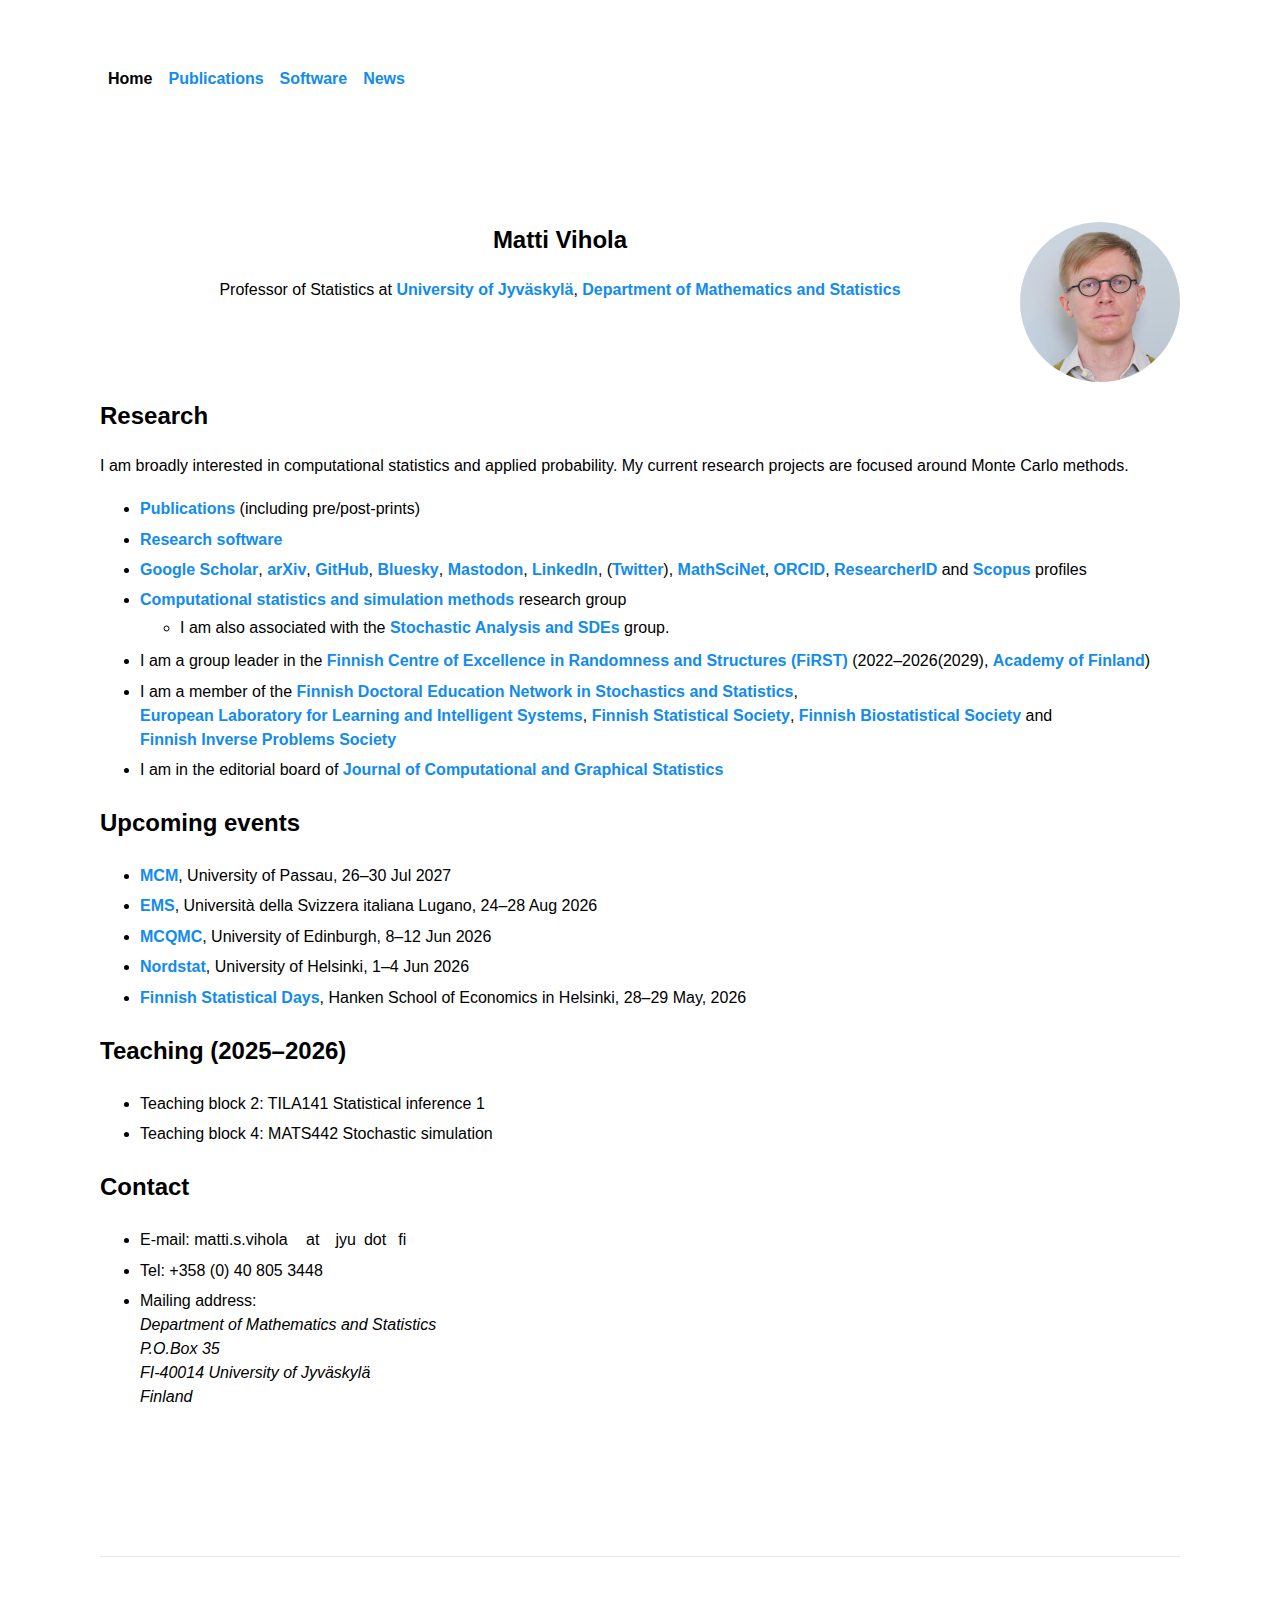
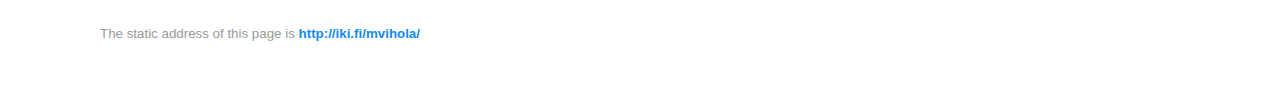
<file: index.html>
<!DOCTYPE html>
<html lang="en">

<head>
    <link rel="stylesheet" href="mvp.css">
    <link rel="stylesheet" href="my.css">

    <meta charset="utf-8">
	<meta name="viewport" content="width=device-width, initial-scale=1.0">

    <title>Matti Vihola - Home</title>
</head>


<body>
	<header>
           <nav>
               <ul>
				<li> Home</a>
				<li> <a href="publications.html">Publications</a>
				<li> <a href="software.html">Software</a>
				<li> <a href="news.html">News</a>
				</ul>
           </nav>

		   <div class="float">
			<img class="my-picture" src="mvihola.jpg" alt="Picture of me">
			</div>

			<h2>Matti Vihola</h2>
		   <p>Professor of Statistics at
		   		<a href="http://www.jyu.fi/en">University of Jyväskylä</a>,
		       <a href="https://www.jyu.fi/maths/en/">Department of Mathematics and
		   		Statistics</a>
		   </p>
	
       </header>

<main>



<article>
<h2>Research</h2>

<p>
I am broadly interested in computational statistics and applied probability.
My current research projects are focused around Monte Carlo methods.
<ul>
<li> <a href="publications.html">Publications</a> (including pre/post-prints)
<li> <a href="software.html">Research software</a>
	<li> <a href="http://scholar.google.fi/citations?user=nqLmOf4AAAAJ">Google
		Scholar</a>,
		<a href="http://arxiv.org/a/vihola_m_1">arXiv</a>,
		<a href="https://github.com/mvihola">GitHub</a>,
		<a href="https://bsky.app/profile/mattivihola.bsky.social">Bluesky</a>,
		<a rel="me" href="https://sigmoid.social/@MattiVihola">Mastodon</a>,
		<a href="https://www.linkedin.com/in/matti-vihola-5a072472">LinkedIn</a>,
		(<a href="https://twitter.com/MattiVihola">Twitter</a>),
		<a href="https://mathscinet.ams.org/mathscinet/search/author.html?mrauthid=914788">MathSciNet</a>,
		<a href="http://orcid.org/0000-0002-8041-7222">ORCID</a>,
		<a href="https://www.webofscience.com/wos/author/record/534979">ResearcherID</a> and
		<a href="https://www.scopus.com/authid/detail.uri?authorId=19934590600">Scopus</a>
		profiles
<li> <a	href="https://www.jyu.fi/en/research-groups/computational-statistics-and-simulation-methods">Computational statistics and simulation methods</a> research group
	<ul>
		<li> I am also associated with the <a href="https://www.jyu.fi/en/research-groups/stochastic-analysis-and-sdes">Stochastic Analysis and SDEs</a> group.
	</ul>
<li> I am a group leader in the <a href="https://www.helsinki.fi/en/projects/first">Finnish Centre of Excellence in Randomness and Structures (FiRST)</a> (2022&ndash;2026(2029), <a href="https://www.aka.fi/en/about-us/what-we-do/what-we-are/">Academy	of Finland</a>) 
<!--
<ul>
<li> Scalable methods for reliable Bayesian inference (2018&ndash;2022, Academy of Finland)
<li> Academy of Finland, Academy Research Fellow &ldquo;Exact approximate Monte Carlo methods for complex Bayesian inference&rdquo;, 2014&ndash;2019.
<li>Academy of Finland, Postdoctoral Researcher &ldquo;Advances in adaptive Monte Carlo methods&rdquo;, 2011&ndash;2014.
</ul>
-->
<li> I am a member of the 
	<a href="http://www.fdnss.fi/">Finnish Doctoral Education Network in Stochastics and Statistics</a>, 
	<a href="https://ellis.eu/">European Laboratory for Learning and Intelligent Systems</a>, 
	<a href="https://tilastoseura.fi/">Finnish Statistical Society</a>, 
	<a href="https://biostatistiikanseura.org/">Finnish Biostatistical Society</a> and 
	<a href="https://fips.fi/">Finnish Inverse Problems Society</a>
<li> I am in the editorial board of   
	<a href="https://www.tandfonline.com/toc/ucgs20/current">Journal of Computational and Graphical Statistics</a>
</ul>
</p>
</article>

<article>
	<h2>Upcoming events</h2>
	<ul>
		<li><a href="https://tmgron.github.io/MCM2027/">MCM</a>, University of Passau, 26&ndash;30 Jul 2027</li>
		<li><a href="https://www.ems26.org/">EMS</a>, Università della Svizzera italiana
Lugano, 24&ndash;28 Aug 2026</li>
		<li><a href="https://maths.ed.ac.uk/events/mcqmc-2026">MCQMC</a>, University of Edinburgh, 8&ndash;12 Jun 2026</li>
		<li><a href="https://www.helsinki.fi/en/conferences/nordstat-2026">Nordstat</a>, University of Helsinki, 1&ndash;4 Jun 2026</li>
		<li><a href="https://tilastoseura.fi/tilastopaivat2026">Finnish Statistical Days</a>, Hanken School of Economics in Helsinki, 28&ndash;29 May, 2026</li>
	<!--
		<li><a href="https://www.jyu.fi/fi/tapahtumat/matematiikan-paivat-2026">Finnish Mathematical Days</a>, University of Jyväskylä, 8&ndash;9 Jan 2026</li>
		<li><a href="https://sites.google.com/view/stochasticsauna2025/">Stochastic Sauna</a>, Åbo Akademi, Turku, 18&ndash;19 Dec 2025</li>
		<li><a href="https://www.eurandom.tue.nl/event/methodology-and-theory-mcmc/">Theory and Methodology | MCMC</a>, Eurandom, Eindhoven, 10&ndash;12 Dec 2025</li>
		<li><a href="https://bayescomp2025.sg/">BayesComp 2025</a>, 16&ndash;20 Jun 2025, National University of Singapore</li>
		<li><a href="https://www.matrix-inst.org.au/events/bayesian-learning-of-very-high-dimensional-physical-process-models/">Bayesian Learning of Very High-Dimensional Physical Process Models</a>, 25 Jun&ndash;4 Jul, MATRIX institute, Creswick</li>
		<li><a href="https://ccbatiit.github.io/mcm2025/">MCM 2025</a>, 28 Jul -1 Aug 2025, Chicago</li>
		<li><a href="https://ww2.amstat.org/meetings/jsm/2025/">JSM 2025</a>, 2-7 Aug 2025, Nashville</li>
		<li><a href="https://uwaterloo.ca/monte-carlo-methods-scientific-computing-conference/">MCQMC 2024</a>, 18-23 Aug 2024, University of Waterloo</li>
		<li><a href="https://www.icms.org.uk/SMC2024">SMC Workshop 2024</a>, 13-17 May 2024, Edinburgh</li>
		<li><a href="https://www.unive.it/web/en/2208/home">2024 ISBA World Meeting</a>, 1-7 Jul 2024, Venice</li>
		<li><a href="https://www.bernoulli-ims-worldcongress2024.org/">11th Bernoulli-IMS World Congress</a>, 12-16 Aug 2024, Bochum</li>
		<li><a href="https://sites.google.com/view/ellis-robust-ml-workshop">Ellis RobustML</a> workshop, 23-24 Sep 2023, Espoo</li>
    	<li><a href="https://bayescomp2023.com/">BayesComp 2023</a>, Levi &#9975;</li> 
		<li><a href="https://tilastoseura.fi/pages/tilastopaivat.html">Meeting of the Statistical Society of Finland</a>, Helsinki</li>
		<li><a href="https://t.co/iS1qUCvowY">Nordstat 2023</a>, Gothenburg</li>
		<li><a href="https://mcm2023.sciencesconf.org/">Monte Carlo Methods and Applications MCM2023</a>, Paris</li>
		<li><a href="https://ems2023.org/ems">European Meeting of Statisticians</a>, Warsaw</li> 
    -->
	</ul>
</article>

<article>
	<h2>Teaching (2025&ndash;2026)</h2>
<ul>
<li> Teaching block 2: TILA141 Statistical inference 1
<li> Teaching block 4: MATS442 Stochastic simulation
</ul>
</article>

<article>
<h2>Contact</h2>
<ul>
	<li>E-mail: matti.s.vihola &thinsp;&nbsp;&thinsp;&thinsp;at&emsp;jyu&ensp;dot &nbsp;&thinsp;fi
	<li>Tel: +358 (0) 40 805 3448
	  <li>Mailing address:
  <address>Department of Mathematics and Statistics<br>
           P.O.Box 35<br>
           FI-40014 University of Jyväskylä<br>
           Finland</address>
</ul>
</article>

</main>

<footer>
	<hr>
<p><small>
The static address of this page is
<a href="http://iki.fi/mvihola/">http://iki.fi/mvihola/</a>
</small>
</p>
</footer>

</body>
</html>
</file>
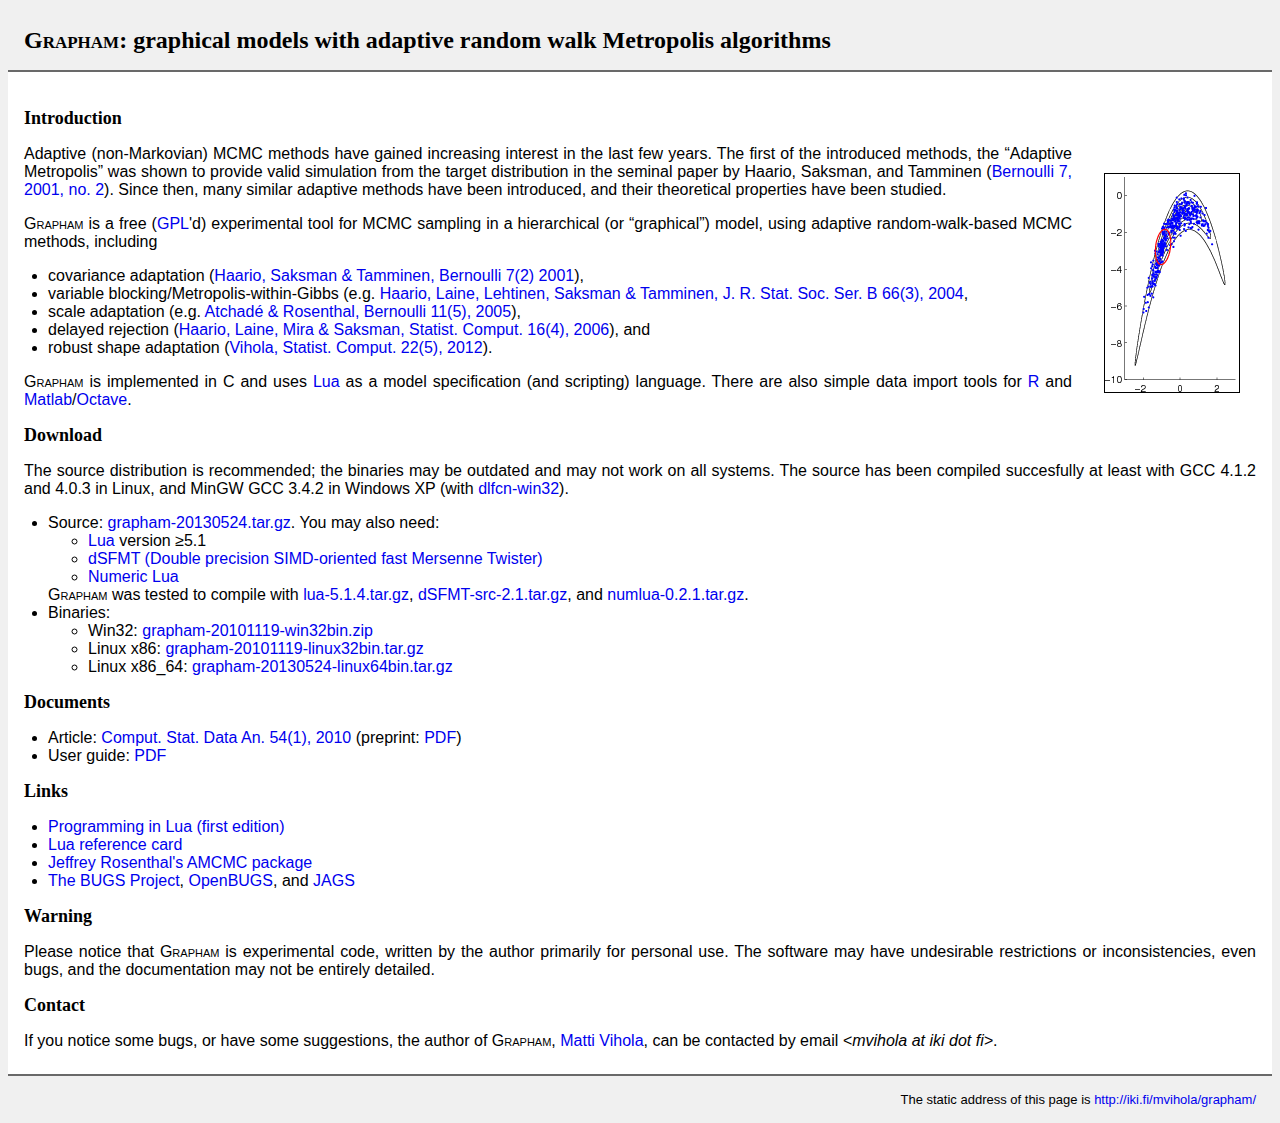
<file: grapham/index.html>
<!DOCTYPE HTML PUBLIC "-//W3C//DTD HTML 4.0//EN">
<html>
<head>
   <meta http-equiv="Content-Type" content="text/html; charset=iso-8859-1">
   <link href="grapham.css" title="Default" rel="stylesheet" type="text/css">
   <title>Grapham</title>
</head>

<body>

<div class="content">

<div class="head">
<h1><span class="name">Grapham:</span> graphical models with adaptive random walk 
Metropolis algorithms
</div>

<div class="main">

<h1>Introduction</h1>

<img class="float" src="samples.png" alt="Example">

<p>
Adaptive (non-Markovian) MCMC methods have gained increasing interest in the
last few years. The first of the introduced methods, the &ldquo;Adaptive
Metropolis&rdquo; was shown to provide valid simulation from the target
distribution in the seminal paper by Haario, Saksman, and Tamminen 
(<a href="http://projecteuclid.org/euclid.bj/1080222083">Bernoulli 7, 
2001, no. 2</a>). Since then, many similar adaptive methods have
been introduced, and their theoretical properties have been studied.
</p>

<p>
<span class="name">Grapham</span> is a free
(<a href="http://www.gnu.org/licenses/gpl-3.0-standalone.html">GPL</a>'d) 
experimental tool for MCMC sampling in a
hierarchical (or &ldquo;graphical&rdquo;) model, using adaptive
random-walk-based MCMC methods, including</p>
<ul>
<li> covariance adaptation (<a
href="http://dx.doi.org/10.2307/3318737">Haario, Saksman &amp; Tamminen,
Bernoulli 7(2) 2001</a>),
<li> variable blocking/Metropolis-within-Gibbs
(e.g. <a href="http://dx.doi.org/10.1111/j.1467-9868.2004.02053.x">
Haario, Laine, Lehtinen, Saksman &amp; Tamminen, J. R. Stat. Soc. Ser. B
66(3), 2004</a>,
<li> scale adaptation (e.g. <a href="http://dx.doi.org/10.3150/bj/1130077595">Atchad� &amp; Rosenthal, Bernoulli
11(5), 2005</a>),
<li> delayed rejection 
(<a href="http://dx.doi.org/10.1007/s11222-006-9438-0">Haario, Laine, Mira
&amp; Saksman, Statist. Comput. 16(4), 2006</a>), and
<li> robust shape adaptation 
(<a href="http://dx.doi.org/10.1007/s11222-011-9269-5">Vihola, Statist.
Comput. 22(5), 2012</a>).
</ul>
<p>
<span class="name">Grapham</span> is implemented in C
and uses <a href="http://www.lua.org/">Lua</a> as a model specification
(and scripting) language. There are also simple data import tools for <a
href="http://www.r-project.org">R</a>
and <a href="http://www.mathworks.com/products/matlab/">Matlab</a>/<a
href="http://www.gnu.org/software/octave/">Octave</a>.
</p>


<h1>Download</h1>

<p>
The source distribution is recommended; the binaries may be outdated and
may not work on all systems.
The source has been compiled
succesfully at least with GCC 4.1.2 and 4.0.3 in Linux, and 
MinGW GCC 3.4.2 in Windows XP (with 
<a href="http://code.google.com/p/dlfcn-win32/">dlfcn-win32</a>).
<ul>
<li>Source: <a href="grapham-20130524.tar.gz">grapham-20130524.tar.gz</a>. 
You may also need:
<ul>
<li> <a href="http://www.lua.org/download.html">Lua</a> version &ge;5.1
<li> <a
href="http://www.math.sci.hiroshima-u.ac.jp/~m-mat/MT/SFMT/index.html">
  dSFMT (Double precision SIMD-oriented fast Mersenne Twister)</a> 
<li> <a href="http://numlua.luaforge.net/">Numeric Lua</a> 
</ul>
<span class="name">Grapham</span> was tested to compile with
<a href="lua-5.1.4.tar.gz">lua-5.1.4.tar.gz</a>,
<a href="dSFMT-src-2.1.tar.gz">dSFMT-src-2.1.tar.gz</a>, and
<a href="numlua-0.2.1.tar.gz">numlua-0.2.1.tar.gz</a>.
<li> Binaries:
<ul>
<li> Win32: 
<a href="grapham-20101119-win32bin.zip">grapham-20101119-win32bin.zip</a>
<li> Linux x86:
<a
href="grapham-20101119-linux32bin.tar.gz">grapham-20101119-linux32bin.tar.gz</a>
<li> Linux x86_64: 
<a
href="grapham-20130524-linux64bin.tar.gz">grapham-20130524-linux64bin.tar.gz</a>
</ul>
</ul>
</p>

<h1>Documents</h1>

<p>
<ul>
<li>Article: <a href="http://dx.doi.org/10.1016/j.csda.2009.09.001">Comput.
Stat. Data An. 54(1), 2010</a> (preprint: <a
href="../vihola_-_grapham.pdf">PDF</a>)
<li>User guide: <a href="grapham-doc.pdf">PDF</a>
</ul>
</p>


<h1>Links</h1>
<ul>
<li> <a href="http://www.lua.org/pil/">Programming in Lua (first edition)</a>
<li> <a href="http://lua-users.org/wiki/LuaShortReference">Lua reference
card</a>
<li> <a href="http://www.probability.ca/amcmc/">Jeffrey Rosenthal's AMCMC
package</a>
<li> <a href="http://www.mrc-bsu.cam.ac.uk/bugs/">The BUGS Project</a>,
<a href="http://www.mathstat.helsinki.fi/openbugs/">OpenBUGS</a>, and
<a href="http://calvin.iarc.fr/~martyn/software/jags/">JAGS</a>
</ul>

<h1>Warning</h1>

<p>
Please notice that <span class="name">Grapham</span> is experimental code,
written by the author primarily for personal use. The software
may have undesirable restrictions or inconsistencies, even bugs, and the
documentation may not be entirely detailed.
</p>

<h1>Contact</h1>

<p>
If you notice some bugs, or have some suggestions, 
the author of <span class="name">Grapham</span>, <a
href="http://iki.fi/mvihola/">Matti Vihola</a>, can be contacted by email
<i>&lt;mvihola at iki dot fi&gt;</i>.
</p>

</div>

<div class="bottom">
<p class="linkas">
The static address of this page is 
<a href="http://iki.fi/mvihola/grapham/">http://iki.fi/mvihola/grapham/</a>
</p>
</div>

</div>

</body>
</html>
</file>
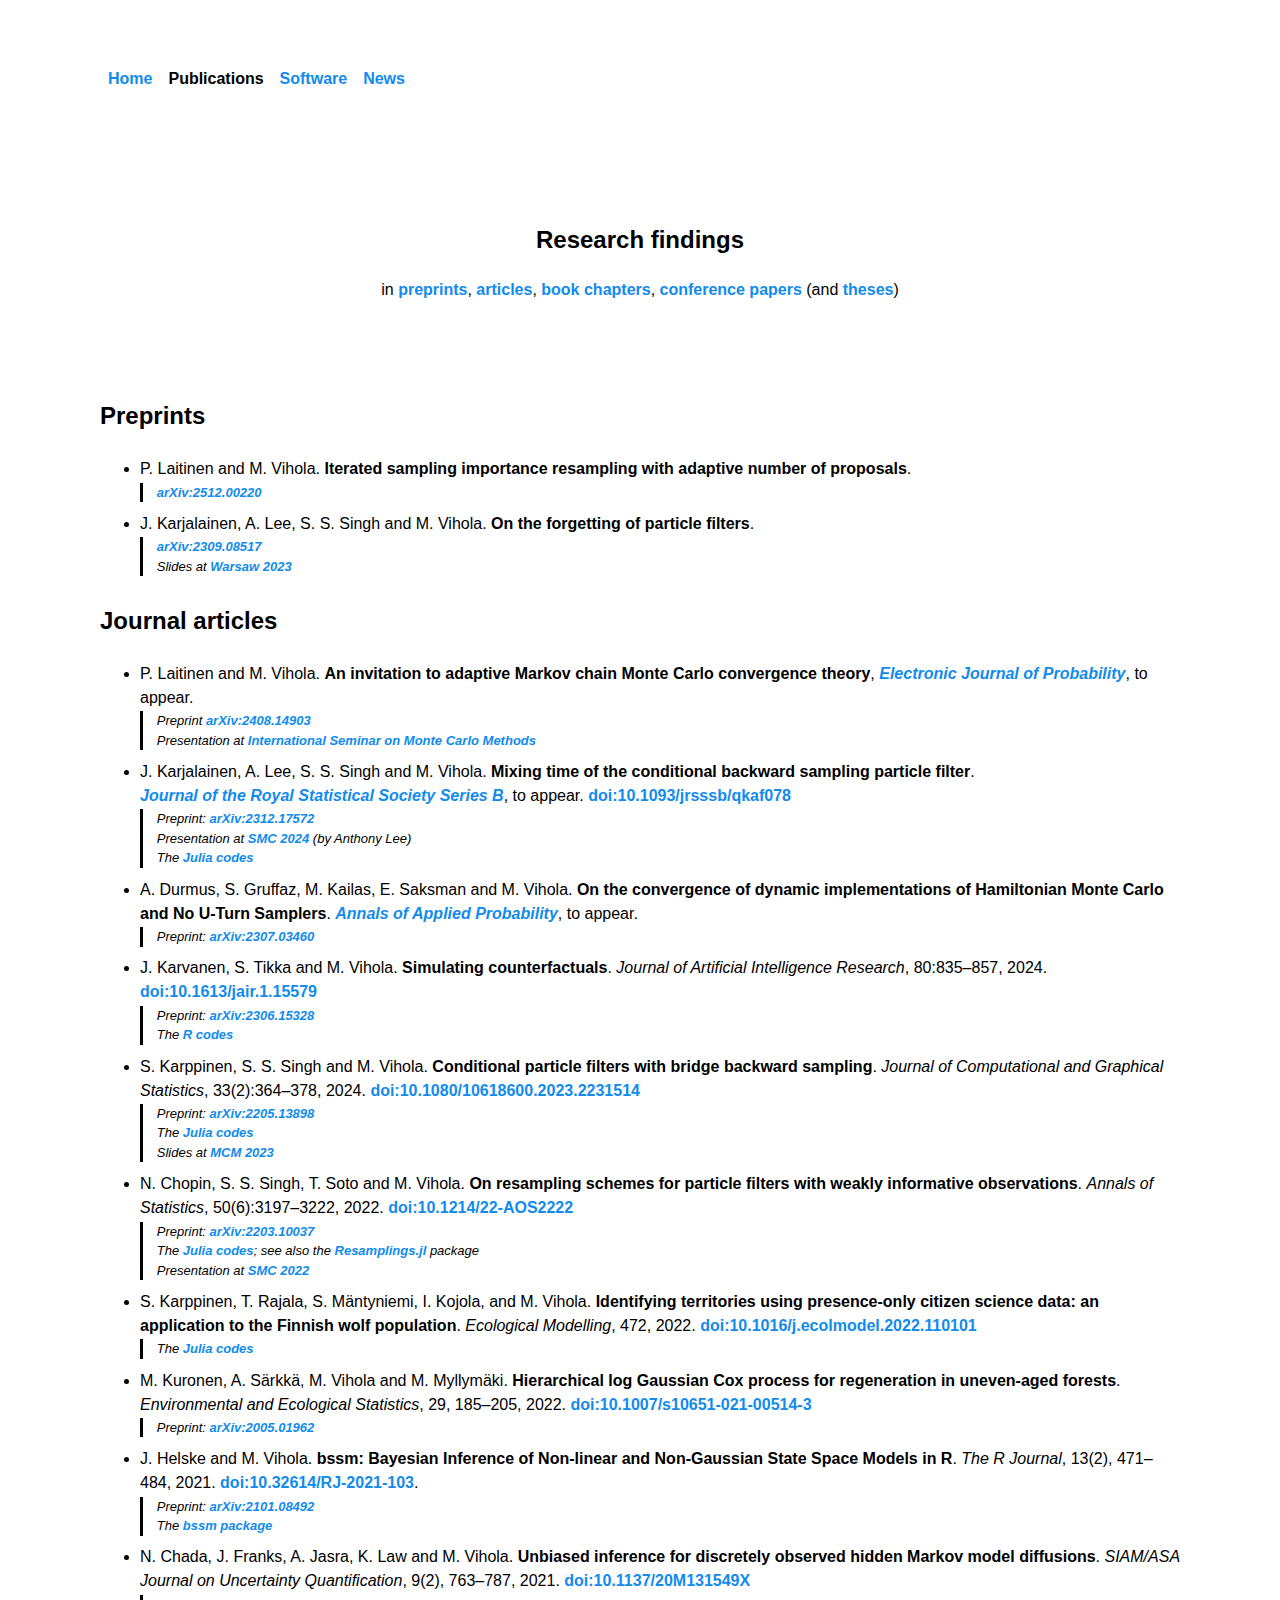
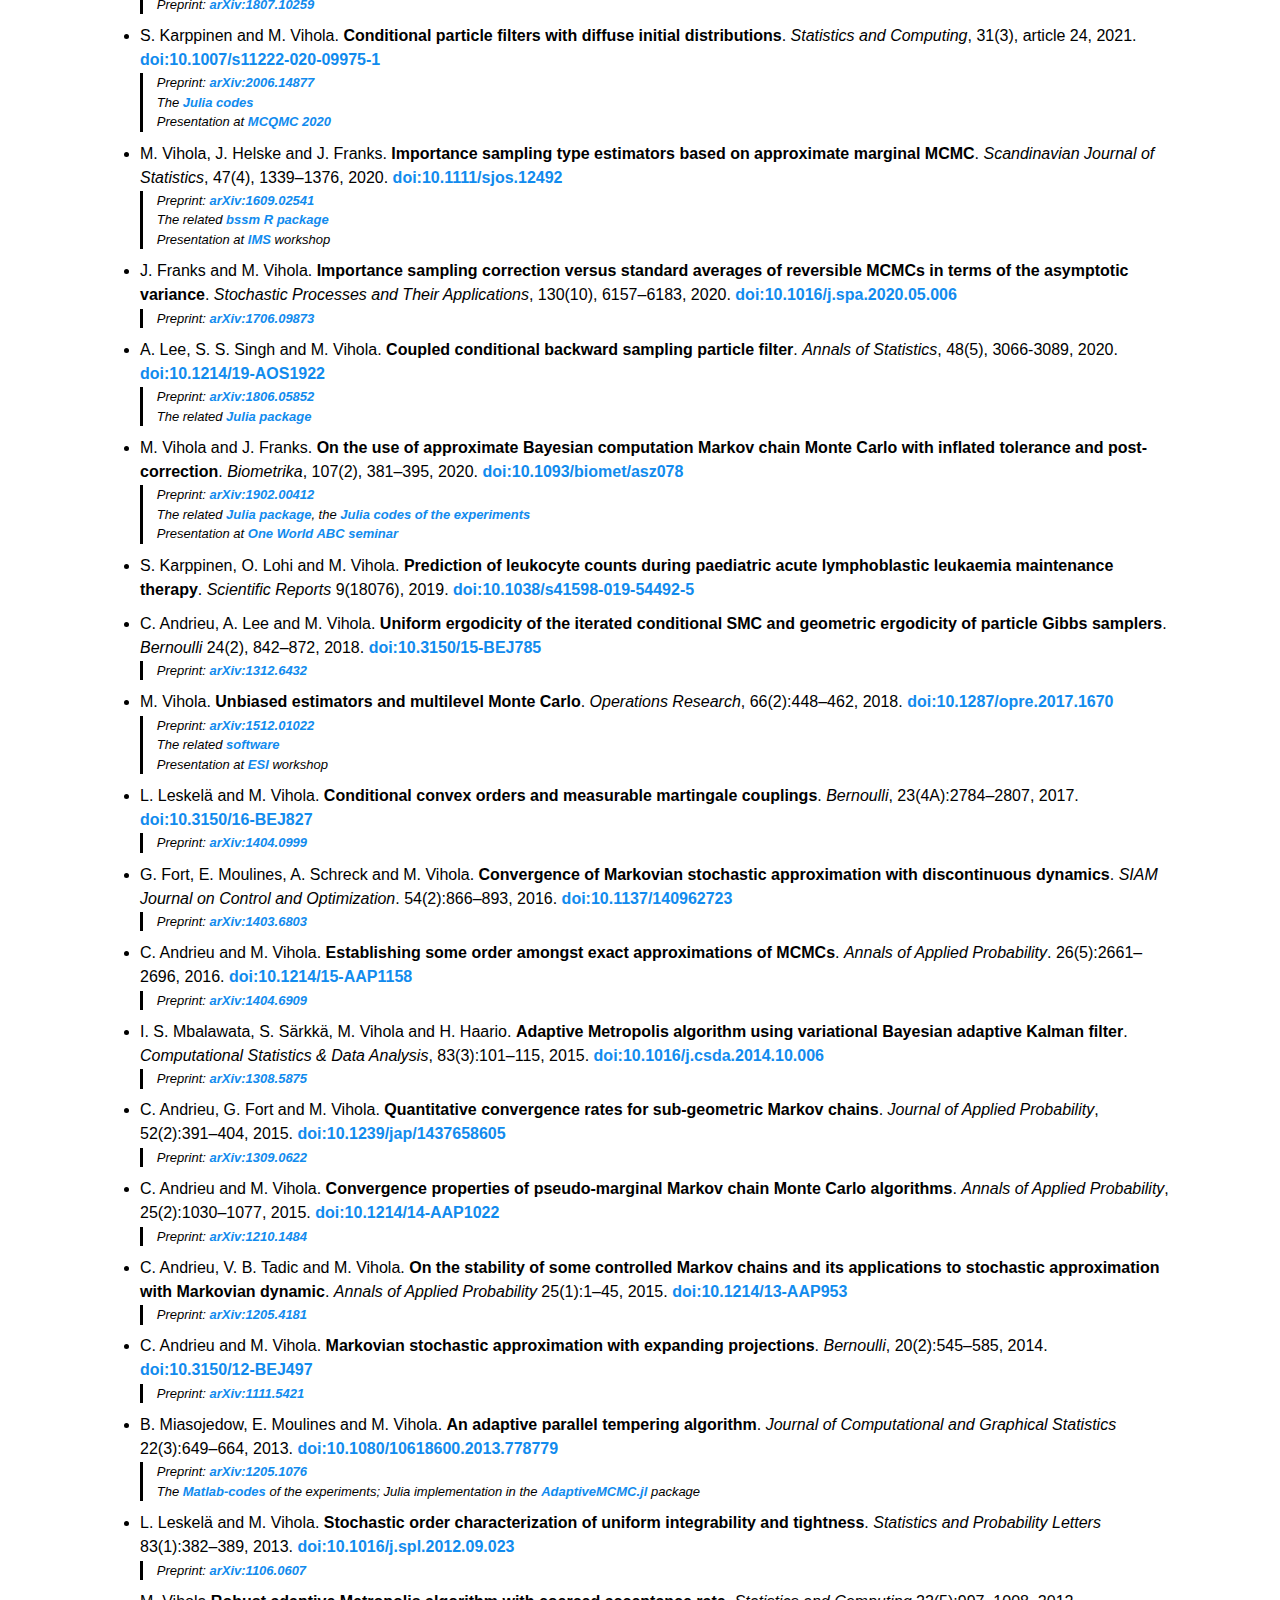
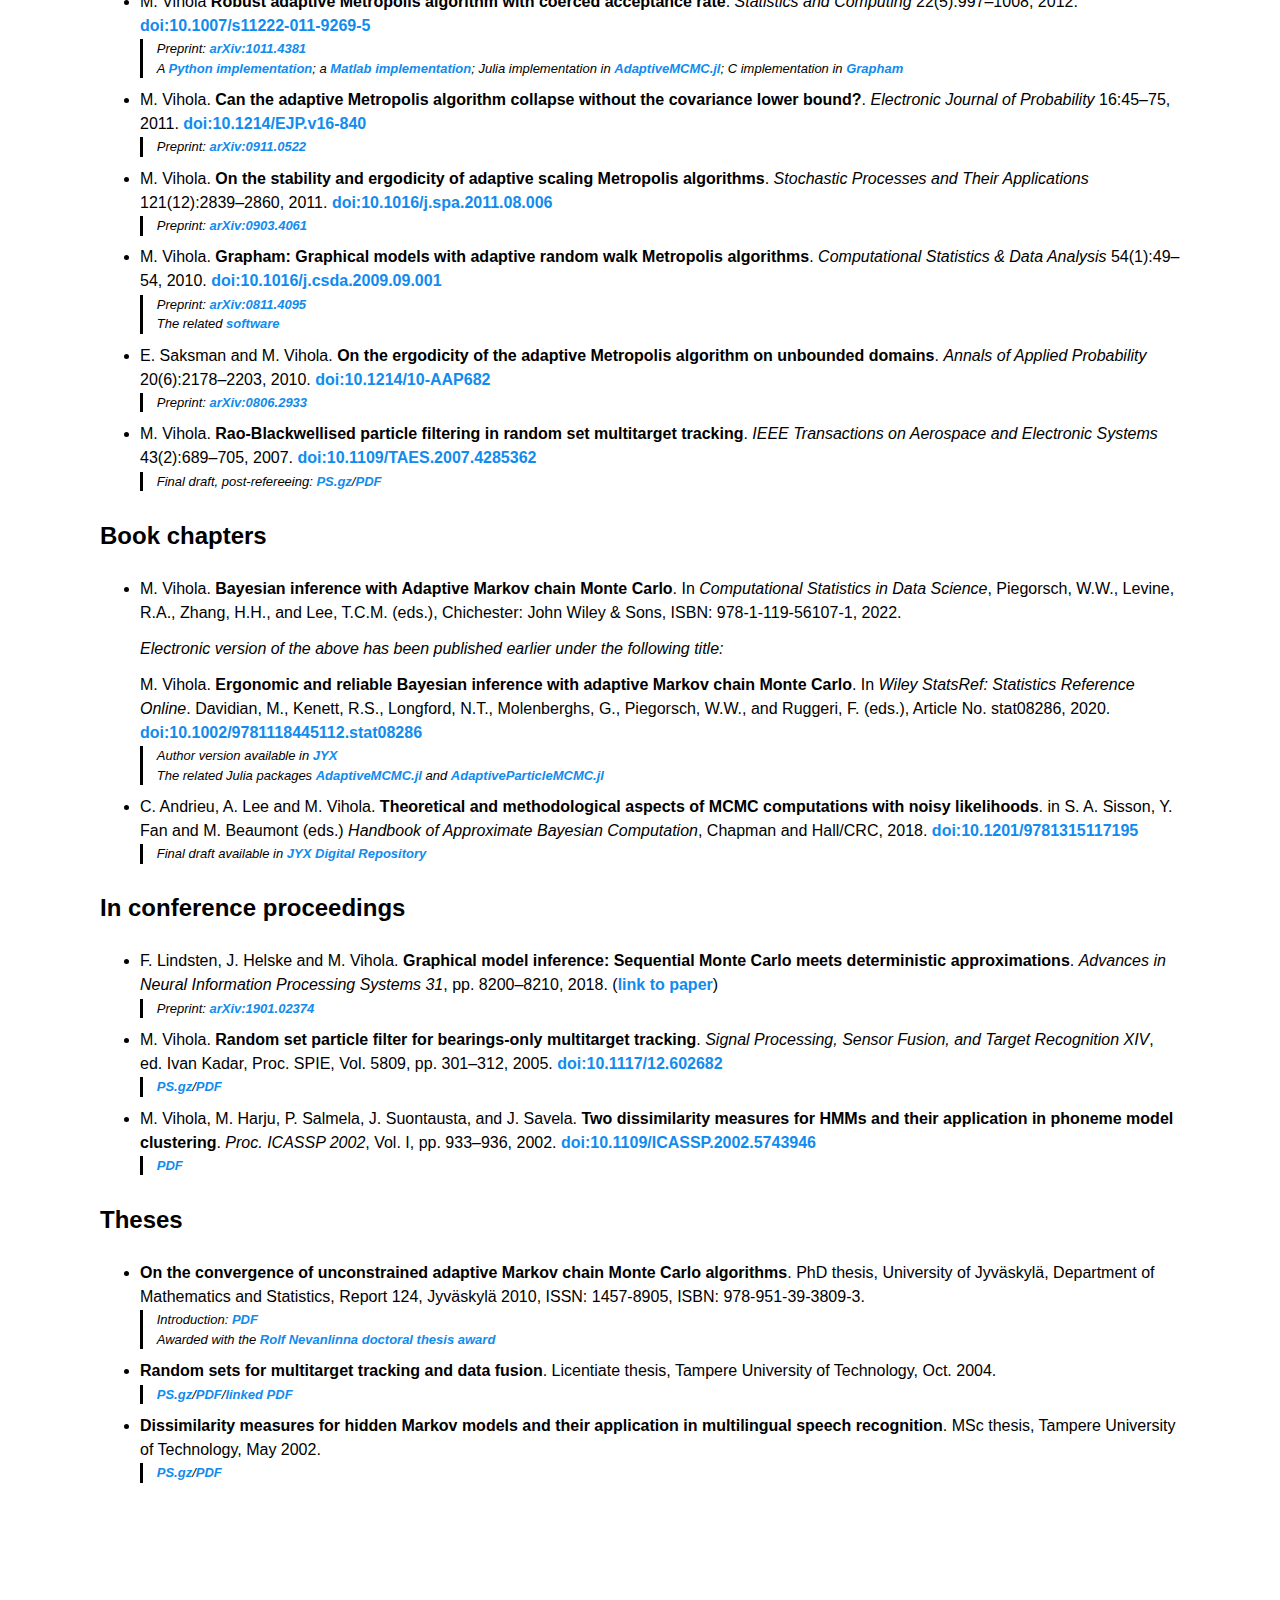
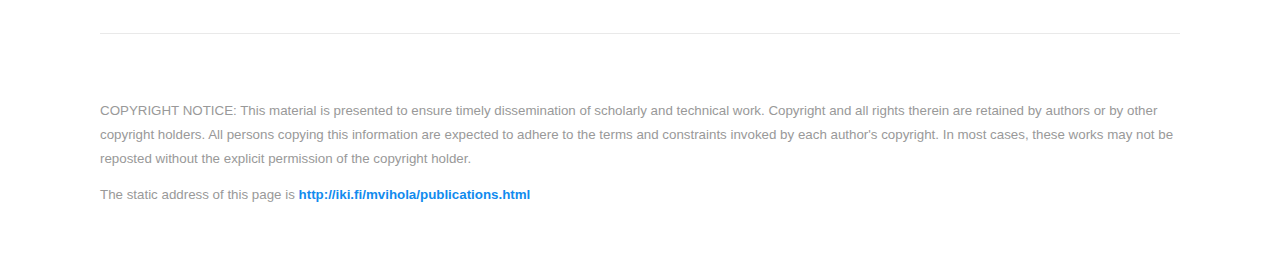
<file: publications.html>
<!DOCTYPE html>
<html lang="en">

<head>
    <link rel="stylesheet" href="mvp.css">
    <link rel="stylesheet" href="my.css">

    <meta charset="utf-8">
    <meta name="viewport" content="width=device-width, initial-scale=1.0">

    <title>Matti Vihola - Publications</title>
</head>


<body>

<header>
        <nav>
            <ul>
            <li> <a href="index.html">Home</a>
         <li> Publications
         <li> <a href="software.html">Software</a>
         <li> <a href="news.html">News</a>
         </ul>
        </nav>
        <h2>Research findings</h2>
        <p>in <a href="#preprint">preprints</a>,
            <a href="#journal">articles</a>,
            <a href="#chapter">book chapters</a>,
            <a href="#conference">conference papers</a>
        (and <a href="#diss">theses</a>) </p>
    </header>

<main>

<article id="preprint">
<h2>Preprints</h2>
<ul class="publications start">
    <li>P. Laitinen and M. Vihola.
        <strong>Iterated sampling importance resampling with adaptive number of proposals</strong>.
        <div class="preprint">
            <a href="https://arxiv.org/abs/2512.00220">arXiv:2512.00220</a>
        </div>
    </li>
    <li>J. Karjalainen, A. Lee, S. S. Singh and M. Vihola.
        <strong>On the forgetting of particle filters</strong>.
        <div class="preprint">
            <a href="https://arxiv.org/abs/2309.08517">arXiv:2309.08517</a><br>
            Slides at <a href="slides/warsaw-2023-forgetting.pdf">Warsaw 2023</a>
        </div>
    </li>
</ul> 
</article>

<article id="journal">
<h2>Journal articles</h2>

<ul class="publications">

    <li>P. Laitinen and M. Vihola.
        <strong>An invitation to adaptive Markov chain Monte Carlo convergence theory</strong>, 
        <i><a href="https://projecteuclid.org/journals/electronic-journal-of-probability">Electronic Journal of Probability</a></i>, to appear.
        <div class="preprint">
            Preprint <a href="https://arxiv.org/abs/2408.14903">arXiv:2408.14903</a><br>
            Presentation at <a href="https://www.youtube.com/watch?v=FRoia-lszVM">International Seminar on Monte Carlo Methods</a>
        </div>
    </li>
    <li>J. Karjalainen, A. Lee, S. S. Singh and M. Vihola.
        <strong>Mixing time of the conditional backward sampling particle filter</strong>.
        <i><a href="https://academic.oup.com/jrsssb">Journal of the Royal Statistical Society Series B</a></i>, to appear.
        <a href="https://doi.org/10.1093/jrsssb/qkaf078">doi:10.1093/jrsssb/qkaf078</a>
        <div class="preprint">
            Preprint: <a href="https://arxiv.org/abs/2312.17572">arXiv:2312.17572</a><br>
            Presentation at <a href="https://www.youtube.com/watch?v=seqxd6J8hQY& list=PLUbgZHsSoMEUq6vqSLjwuXfrGDBNLbZRu&index=7">SMC 2024</a> (by Anthony Lee)<br>
            The <a href="https://github.com/mvihola/CBPFCouplingPaperCodes">Julia codes</a>
        </div>
    </li>
    <li>A. Durmus, S. Gruffaz, M. Kailas, E. Saksman and M. Vihola.
        <strong>On the convergence of dynamic implementations of Hamiltonian Monte Carlo and No U-Turn Samplers</strong>.
        <i><a href="https://imstat.org/journals-and-publications/annals-of-applied-probability/">Annals of Applied Probability</a></i>, to appear.
        <div class="preprint">
            Preprint:
            <a href="https://arxiv.org/abs/2307.03460">arXiv:2307.03460</a>
        </div>
    </li>
    <li>J. Karvanen, S. Tikka and M. Vihola.
        <strong>Simulating counterfactuals</strong>. 
        <i>Journal of Artificial Intelligence Research</i>, 80:835&ndash;857, 2024.
        <a href="https://doi.org/10.1613/jair.1.15579">doi:10.1613/jair.1.15579</a>
        <div class="preprint">
            Preprint: <a href="https://arxiv.org/abs/2306.15328">arXiv:2306.15328</a><br>
            The <a href="https://github.com/JuhaKarvanen/simulating_counterfactuals">R codes</a>
        </div>
    </li>
    <li>
        S. Karppinen, S. S. Singh and M. Vihola.
        <strong>Conditional particle filters with bridge backward sampling</strong>.
        <i>Journal of Computational and Graphical Statistics</i>, 33(2):364&ndash;378, 2024.
        <a href="https://doi.org/10.1080/10618600.2023.2231514">doi:10.1080/10618600.2023.2231514</a>
        <div class="preprint">
            Preprint:
            <a href="https://arxiv.org/abs/2205.13898">arXiv:2205.13898</a><br>
            The <a href="https://github.com/skarppinen/cpf-bbs">Julia codes</a><br>
            Slides at <a href="slides/paris-2023-bridge-backward-cpf.pdf">MCM 2023</a>
        </div>
    </li>
    
    <li>N. Chopin, S. S. Singh, T. Soto and M. Vihola.
        <strong>On resampling schemes for particle filters with weakly informative observations</strong>.
        <i>Annals of Statistics</i>, 50(6):3197&ndash;3222, 2022. 
        <a href="https://doi.org/10.1214/22-AOS2222">doi:10.1214/22-AOS2222</a>
        <div class="preprint">
            Preprint: <a href="http://arxiv.org/abs/2203.10037">arXiv:2203.10037</a><br>
            The <a href="https://github.com/mvihola/weakly-informative-resampling-codes">Julia codes</a>; see also the <a href="https://github.com/skarppinen/Resamplings.jl">Resamplings.jl</a> package<br>
            Presentation at <a href="https://media.uc3m.es/video/62c7ee018f420801928b4590">SMC 2022</a>
        </div>
    </li>

<li>S. Karppinen, T. Rajala, S. Mäntyniemi, I. Kojola, and M. Vihola.
    <strong>Identifying territories using presence-only citizen science data: an application to the Finnish wolf population</strong>. 
    <i>Ecological Modelling</i>, 472, 2022.
    <a href="https://doi.org/10.1016/j.ecolmodel.2022.110101">doi:10.1016/j.ecolmodel.2022.110101</a>
    <div class="preprint">
        The <a href="https://github.com/skarppinen/tassu-filtering">Julia codes</a>
    </div>
</li>
    
<li>M. Kuronen, A. Särkkä, M. Vihola and M. Myllymäki.
<strong>Hierarchical log Gaussian Cox process for regeneration in uneven-aged forests</strong>. <i>Environmental and Ecological Statistics</i>, 29, 185&ndash;205, 2022. <a href="https://doi.org/10.1007/s10651-021-00514-3">doi:10.1007/s10651-021-00514-3</a>
<div class="preprint">
Preprint: <a href="https://arxiv.org/abs/2005.01962">arXiv:2005.01962</a>
</div>

<li>J. Helske and M. Vihola.
    <strong>bssm: Bayesian Inference of Non-linear and Non-Gaussian State Space Models in R</strong>.
    <i>The R Journal</i>, 13(2), 471&ndash;484, 2021. <a href="https://doi.org/10.32614/RJ-2021-103">doi:10.32614/RJ-2021-103</a>. 
    <div class="preprint">
    Preprint: <a href="https://arxiv.org/abs/2101.08492">arXiv:2101.08492</a><br>
    The <a href="https://github.com/helske/bssm">bssm package</a>
</div> 
   
<li>N. Chada, J. Franks, A. Jasra, K. Law and M. Vihola.
<strong>Unbiased inference for discretely observed hidden Markov model diffusions</strong>.
<i>SIAM/ASA Journal on Uncertainty Quantification</i>, 9(2), 763&ndash;787, 2021.
<a href="https://doi.org/10.1137/20M131549X">doi:10.1137/20M131549X</a>
<div class="preprint">
Preprint: <a href="https://arxiv.org/abs/1807.10259">arXiv:1807.10259</a>
</div>

<li>S. Karppinen and M. Vihola.
<strong>Conditional particle filters with diffuse initial
distributions</strong>. <i>Statistics and Computing</i>, 31(3), article 24, 2021.
<a href="https://doi.org/10.1007/s11222-020-09975-1">doi:10.1007/s11222-020-09975-1</a>
<div class="preprint">
Preprint: <a href="https://arxiv.org/abs/2006.14877">arXiv:2006.14877</a><br>
The <a href="https://github.com/skarppinen/cpf-diff-init">Julia codes</a><br>
Presentation at <a href="https://www.youtube.com/watch?v=KQa-BkvB_Bc">MCQMC 2020</a>
</div>

<li>M. Vihola, J. Helske and J. Franks.
<strong>Importance sampling type estimators based on approximate
marginal MCMC</strong>. <i>Scandinavian
Journal of Statistics</i>, 47(4), 1339&ndash;1376, 2020.
<a href="https://doi.org/10.1111/sjos.12492">doi:10.1111/sjos.12492</a>
<div class="preprint">
Preprint: <a href="http://arxiv.org/abs/1609.02541">arXiv:1609.02541</a><br>
The related <a href="https://github.com/helske/bssm">bssm R package</a><br>
Presentation at <a
href="https://www.youtube.com/watch?v=XcZDn8K-g0M">IMS</a> workshop
</div>


<li>J. Franks and M. Vihola.
<strong>Importance sampling correction versus standard averages of
reversible MCMCs in terms of the asymptotic variance</strong>. <i>Stochastic
Processes and Their Applications</i>, 130(10), 6157&ndash;6183,
2020. <a href="https://doi.org/10.1016/j.spa.2020.05.006">doi:10.1016/j.spa.2020.05.006</a>
<div class="preprint">
Preprint:
<a href="https://arxiv.org/abs/1706.09873">arXiv:1706.09873</a>
</div>

<li>A. Lee, S. S. Singh and M. Vihola.
<strong>Coupled conditional backward sampling particle filter</strong>.
<i>Annals of Statistics</i>, 48(5), 3066-3089, 2020.
<a href="https://doi.org/10.1214/19-AOS1922">doi:10.1214/19-AOS1922</a>
<div class="preprint">
Preprint:
<a href="https://arxiv.org/abs/1806.05852">arXiv:1806.05852</a><br>
The related <a
href="https://github.com/awllee/CoupledConditionalSMC.jl">Julia package</a>
</div>

<li>M. Vihola and J. Franks.
<strong>On the use of approximate Bayesian computation Markov chain
Monte Carlo with inflated tolerance and
post-correction</strong>. <i>Biometrika</i>,
107(2), 381&ndash;395, 2020.
<a href="https://doi.org/10.1093/biomet/asz078">doi:10.1093/biomet/asz078</a>
<div class="preprint">
Preprint: <a href="https://arxiv.org/abs/1902.00412">arXiv:1902.00412</a><br>
The related <a href="https://github.com/mvihola/AdaptiveToleranceABC_MCMC.jl">Julia package</a>, the <a href="https://bitbucket.org/mvihola/abc-mcmc">Julia codes of the experiments</a><br>
Presentation at <a href="https://www.youtube.com/watch?v=je1ngBMWfMg&feature=youtu.be">One World ABC seminar</a>
</div>

<li>S. Karppinen, O. Lohi and M. Vihola.
<strong>Prediction of leukocyte
counts during paediatric acute lymphoblastic leukaemia maintenance
therapy</strong>. <i>Scientific Reports</i> 9(18076), 2019.
<a
href="https://doi.org/10.1038/s41598-019-54492-5">doi:10.1038/s41598-019-54492-5</a>
<div class="preprint"></div>

<li>C. Andrieu, A. Lee and M. Vihola.
<strong>Uniform ergodicity of the iterated conditional SMC and geometric
ergodicity of particle Gibbs samplers</strong>.
<i>Bernoulli</i> 24(2), 842&ndash;872, 2018.
<a href="http://doi.org/10.3150/15-BEJ785">doi:10.3150/15-BEJ785</a>
<div class="preprint">
Preprint:
<a href="http://arxiv.org/abs/1312.6432">arXiv:1312.6432</a>
</div>

<li>M. Vihola.
<strong>Unbiased estimators and multilevel Monte Carlo</strong>.
<i>Operations
Research</i>, 66(2):448&ndash;462, 2018.
<a
href="https://doi.org/10.1287/opre.2017.1670">doi:10.1287/opre.2017.1670</a>
<div class="preprint">Preprint: <a href="http://arxiv.org/abs/1512.01022">arXiv:1512.01022</a><br>
The related <a href="https://bitbucket.org/mvihola/unbiased-mlmc">software</a><br>
Presentation at <a href="https://www.youtube.com/watch?v=oJcHIyCg4No&t=1334s">ESI</a> workshop
</div>

<li>L. Leskelä and M. Vihola.
<strong>Conditional convex orders and measurable martingale
couplings</strong>. <i>Bernoulli</i>, 23(4A):2784&ndash;2807, 2017.
<a href="http://doi.org/10.3150/16-BEJ827">doi:10.3150/16-BEJ827</a>
<div class="preprint">
Preprint:
<a href="http://arxiv.org/abs/1404.0999">arXiv:1404.0999</a>
</div>

<li>G. Fort, E. Moulines, A. Schreck and M. Vihola.
<strong>Convergence of Markovian stochastic approximation with
discontinuous dynamics</strong>.
<i>SIAM Journal on Control
and Optimization</i>. 54(2):866&ndash;893, 2016.
<a
href="http://doi.org/10.1137/140962723">doi:10.1137/140962723</a>
<div class="preprint">
Preprint:
<a href="http://arxiv.org/abs/1403.6803">arXiv:1403.6803</a>
</div>

<li>C. Andrieu and M. Vihola.
<strong>Establishing some order amongst exact approximations of MCMCs</strong>.
<i>Annals of Applied Probability</i>. 26(5):2661&ndash;2696, 2016.
<a
href="http://doi.org/10.1214/15-AAP1158">doi:10.1214/15-AAP1158</a>
<div class="preprint">
Preprint:
<a href="http://arxiv.org/abs/1404.6909">arXiv:1404.6909</a>
</div>

<li>I. S. Mbalawata, S. Särkkä, M. Vihola and H. Haario.
<strong>Adaptive Metropolis algorithm using variational Bayesian adaptive
Kalman filter</strong>. <i>Computational
Statistics &amp; Data Analysis</i>, 83(3):101&ndash;115, 2015.
<a
href="http://doi.org/10.1016/j.csda.2014.10.006">doi:10.1016/j.csda.2014.10.006</a>
<div class="preprint">
Preprint:
<a href="http://arxiv.org/abs/1308.5875">arXiv:1308.5875</a>

<li>C. Andrieu, G. Fort and M. Vihola.
<strong>Quantitative convergence rates for sub-geometric Markov chains</strong>.
<i>Journal
of Applied Probability</i>, 52(2):391&ndash;404, 2015.
<a
href="http://doi.org/10.1239/jap/1437658605">doi:10.1239/jap/1437658605</a>
<div class="preprint">
Preprint: <a href="http://arxiv.org/abs/1309.0622">arXiv:1309.0622</a>
</div>

<li>C. Andrieu and M. Vihola.
<strong>Convergence properties of pseudo-marginal Markov chain Monte Carlo
algorithms</strong>. <i>Annals of Applied Probability</i>,
25(2):1030&ndash;1077, 2015.
    <a href="http://doi.org/10.1214/14-AAP1022">doi:10.1214/14-AAP1022</a>
<div class="preprint">Preprint:
<a href="http://arxiv.org/abs/1210.1484">arXiv:1210.1484</a>
</div>

<li>C. Andrieu, V. B. Tadic and M. Vihola.
<strong>On the stability of some controlled Markov chains and its applications
to stochastic approximation with Markovian dynamic</strong>.
<i>Annals of Applied Probability</i> 25(1):1&ndash;45, 2015.
    <a href="http://doi.org/10.1214/13-AAP953">doi:10.1214/13-AAP953</a>
<div class="preprint">Preprint:
<a href="http://arxiv.org/abs/1205.4181">arXiv:1205.4181</a>
</div>

<li>C. Andrieu and M. Vihola.
<strong>Markovian stochastic approximation with expanding projections</strong>.
<i>Bernoulli</i>,
20(2):545&ndash;585, 2014.
<a href="http://doi.org/10.3150/12-BEJ497">doi:10.3150/12-BEJ497</a>
<div class="preprint">Preprint:
<a href="http://arxiv.org/abs/1111.5421">arXiv:1111.5421</a>
</div>

<li>B. Miasojedow, E. Moulines and M. Vihola.
<strong>An adaptive parallel tempering algorithm</strong>.
<i>Journal of
Computational and Graphical Statistics</i> 22(3):649&ndash;664, 2013.
<a
href="http://doi.org/10.1080/10618600.2013.778779">doi:10.1080/10618600.2013.778779</a>
<div class="preprint">Preprint:
<a href="http://arxiv.org/abs/1205.1076">arXiv:1205.1076</a><br>
The <a href="http://iki.fi/mvihola/apt-codes.zip">Matlab-codes</a> of the experiments;
Julia implementation in the <a href="https://github.com/mvihola/AdaptiveMCMC.jl">AdaptiveMCMC.jl</a> package
</div>

<li>L. Leskel&auml; and M. Vihola.
    <strong>Stochastic order characterization of uniform integrability and
tightness</strong>. <i>Statistics and Probability Letters</i>
83(1):382&ndash;389, 2013.
    <a
    href="http://doi.org/10.1016/j.spl.2012.09.023">doi:10.1016/j.spl.2012.09.023</a>
    <div class="preprint">Preprint:
    <a href="http://arxiv.org/abs/1106.0607">arXiv:1106.0607</a>
    </div>

<li>M. Vihola
    <strong>Robust adaptive Metropolis algorithm with coerced acceptance
    rate</strong>. <i>Statistics and Computing</i>
    22(5):997&ndash;1008, 2012.
    <a href="http://doi.org/10.1007/s11222-011-9269-5">doi:10.1007/s11222-011-9269-5</a>
    <div class="preprint">Preprint:
    <a href="http://arxiv.org/abs/1011.4381">arXiv:1011.4381</a><br>
    A <a href="ram.py">Python implementation</a>; a
    <a href="ram_demo.m">Matlab implementation</a>; Julia implementation in 
    <a href="https://github.com/mvihola/AdaptiveMCMC.jl">AdaptiveMCMC.jl</a>;
    C implementation in <a href="http://iki.fi/mvihola/grapham/">Grapham</a></div>

<li>M. Vihola.
<strong>Can the adaptive Metropolis algorithm collapse without the
covariance lower bound?</strong>.
   <i>Electronic Journal of
Probability</i> 16:45&ndash;75, 2011.
<a href="http://doi.org/10.1214/EJP.v16-840">doi:10.1214/EJP.v16-840</a>
    <div class="preprint">Preprint:
    <a href="http://arxiv.org/abs/0911.0522">arXiv:0911.0522</a>
</div>

<li>M. Vihola.
    <strong>On the stability and ergodicity of adaptive scaling Metropolis
    algorithms</strong>.
    <i>Stochastic Processes and Their Applications</i>
121(12):2839&ndash;2860, 2011.
    <a href="http://doi.org/10.1016/j.spa.2011.08.006">doi:10.1016/j.spa.2011.08.006</a>
    <div class="preprint">Preprint:
    <a href="http://arxiv.org/abs/0903.4061">arXiv:0903.4061</a>
    </div>

<li>M. Vihola.
    <strong>Grapham: Graphical models with adaptive random walk Metropolis
    algorithms</strong>.
    <i>Computational Statistics
    &amp; Data Analysis</i> 54(1):49&ndash;54, 2010.
    <a
href="http://doi.org/10.1016/j.csda.2009.09.001">doi:10.1016/j.csda.2009.09.001</a>
    <div class="preprint">Preprint:
    <a href="http://arxiv.org/abs/0811.4095">arXiv:0811.4095</a><br>
    The related <a href="http://iki.fi/mvihola/grapham/">software</a></div>

<li> E. Saksman and M. Vihola.
    <strong>On the ergodicity of the adaptive
    Metropolis algorithm on unbounded domains</strong>. <i>Annals of
    Applied Probability</i> 20(6):2178&ndash;2203, 2010.
    <a href="http://doi.org/10.1214/10-AAP682">doi:10.1214/10-AAP682</a>
    <div class="preprint">Preprint:
    <a href="http://arxiv.org/abs/0806.2933">arXiv:0806.2933</a>
    </div>

<li>M. Vihola.
<strong>Rao-Blackwellised particle filtering in random set
multitarget tracking</strong>.
<i>IEEE Transactions on Aerospace and Electronic Systems</i>
43(2):689&ndash;705, 2007.
<a href="http://doi.org/10.1109/TAES.2007.4285362">doi:10.1109/TAES.2007.4285362</a>
<div class="preprint">Final
draft, post-refereeing:
<a href="mvihola-taes-rbpf-fisst.ps.gz">PS.gz</a>/<a href="mvihola-taes-rbpf-fisst.pdf">PDF</a>
</div>
</ul>
</article>

<article id="chapter">
<h2>Book chapters</h2>

<ul class="publications">
<li>M. Vihola.
<strong>Bayesian inference with Adaptive Markov chain Monte Carlo</strong>.
In <i>Computational Statistics in Data Science</i>, 
Piegorsch, W.W., Levine, R.A., Zhang, H.H., and Lee, T.C.M. (eds.), Chichester: John Wiley & Sons, ISBN: 978-1-119-56107-1, 2022.<br>
<p><em>Electronic version of the above has been published earlier under the following title:</em></p>
M. Vihola.
<strong>Ergonomic and reliable Bayesian inference with adaptive Markov chain Monte Carlo</strong>.
In <i>Wiley StatsRef: Statistics Reference Online</i>. Davidian, M., Kenett, R.S., Longford, N.T., Molenberghs, G., Piegorsch, W.W., and Ruggeri, F. (eds.), Article No. stat08286, 2020. <a href="https://doi.org/10.1002/9781118445112.stat08286">doi:10.1002/9781118445112.stat08286</a>
<div class="preprint">
    Author version available in <a href="https://jyx.jyu.fi/handle/123456789/97466">JYX</a><br>
The related Julia packages <a
href="https://github.com/mvihola/AdaptiveMCMC.jl">AdaptiveMCMC.jl</a>
and <a href="https://github.com/mvihola/AdaptiveParticleMCMC.jl">AdaptiveParticleMCMC.jl</a></div>

<li>C. Andrieu, A. Lee and M. Vihola.
<strong>Theoretical and methodological aspects of MCMC computations with noisy
likelihoods</strong>.
in S. A. Sisson, Y. Fan and M. Beaumont (eds.)
<i>Handbook of Approximate Bayesian Computation</i>, Chapman and
Hall/CRC, 2018. <a
href="https://doi.org/10.1201/9781315117195">doi:10.1201/9781315117195</a>
<div class="preprint">
Final draft available in <a
href="https://jyx.jyu.fi/handle/123456789/59401">JYX Digital Repository</a>
</div>
</ul>
</article>

<article id="conference">
<h2>In conference proceedings</h2>

<ul class="publications">
<li>F. Lindsten, J. Helske and M. Vihola.
<strong>Graphical model
inference: Sequential Monte Carlo meets deterministic
approximations</strong>.
<i>Advances in Neural Information Processing Systems 31</i></a>, pp.
8200&ndash;8210, 2018. (<a
href="http://papers.nips.cc/paper/8041-graphical-model-inference-sequential-monte-carlo-meets-deterministic-approximations">link to paper</a>)
<div class="preprint">
Preprint:
<a href="http://arxiv.org/abs/1901.02374">arXiv:1901.02374</a>
</div>
<li>M. Vihola.
<strong>Random set particle filter for bearings-only
multitarget tracking</strong>.
<i>Signal Processing, Sensor Fusion, and Target Recognition XIV</i>, ed. Ivan Kadar,
Proc. SPIE, Vol. 5809, pp. 301&ndash;312, 2005.
<a href="http://doi.org/10.1117/12.602682">doi:10.1117/12.602682</a>
<div class="preprint">
<a href="mvihola-spie-05.ps.gz">PS.gz</a>/<a href="mvihola-spie-05.pdf">PDF</a>
</div>
<li>M. Vihola, M. Harju, P. Salmela, J. Suontausta, and J. Savela.
<strong>Two dissimilarity
measures for HMMs and their application in phoneme model clustering</strong>.
<i>Proc. ICASSP 2002</i>, Vol. I, pp. 933&ndash;936, 2002.
<a
href="http://doi.org/10.1109/ICASSP.2002.5743946">doi:10.1109/ICASSP.2002.5743946</a>
<div class="preprint">
<a href="icassp2002_submitted.pdf">PDF</a>
</div>
</ul>
</article>

<article id="diss">
<h2>Theses</h2>
<ul class="publications">
<li><strong>On the convergence of unconstrained adaptive Markov chain Monte Carlo
algorithms</strong>.
PhD thesis, University of Jyväskylä, Department of Mathematics and
Statistics, Report 124, Jyväskylä 2010, ISSN: 1457-8905, ISBN:
978-951-39-3809-3.
<div class="preprint">
Introduction:
<a href="vihola_-_phd_thesis_intro.pdf">PDF</a>
<br>
Awarded with the
<a href="http://www.mathstat.helsinki.fi/rni/thesis_award.html">Rolf
Nevanlinna doctoral thesis award</a>
</div>
<li><strong>Random sets for multitarget tracking and data fusion</strong>.
Licentiate
thesis, Tampere University of Technology, Oct. 2004.
<div class="preprint">
<a href="mvihola_lic_thesis_duplex.ps.gz">PS.gz</a>/<a
href="mvihola_lic_thesis_duplex.pdf">PDF</a>/<a
href="mvihola_lic_thesis.pdf">linked PDF</a>
</div>
		<li><strong>Dissimilarity measures for hidden Markov models and
their application in multilingual speech recognition</strong>.
MSc thesis, Tampere University of Technology, May 2002.
<div class="preprint">
<a href="mvihola_msc_thesis.ps.gz">PS.gz</a>/<a href="mvihola_msc_thesis.pdf">PDF</a>
</div>
</ul>
</article>


</main>


<footer>
   <hr>
   <p>
   <small>
   COPYRIGHT NOTICE:
   This material is presented to ensure timely dissemination of scholarly and
   technical work. Copyright and all rights therein are retained by authors or
   by other copyright holders. All persons copying this information are
   expected to adhere to the terms and constraints invoked by each author's
   copyright. In most cases, these works may not be reposted without the
   explicit permission of the copyright holder.
   </small>
   </p>
<p>
<small>The static address of this page is
<a href="http://iki.fi/mvihola/publications.html">http://iki.fi/mvihola/publications.html</a>
</small>
</p>

</footer>

</body>
</html>
</file>
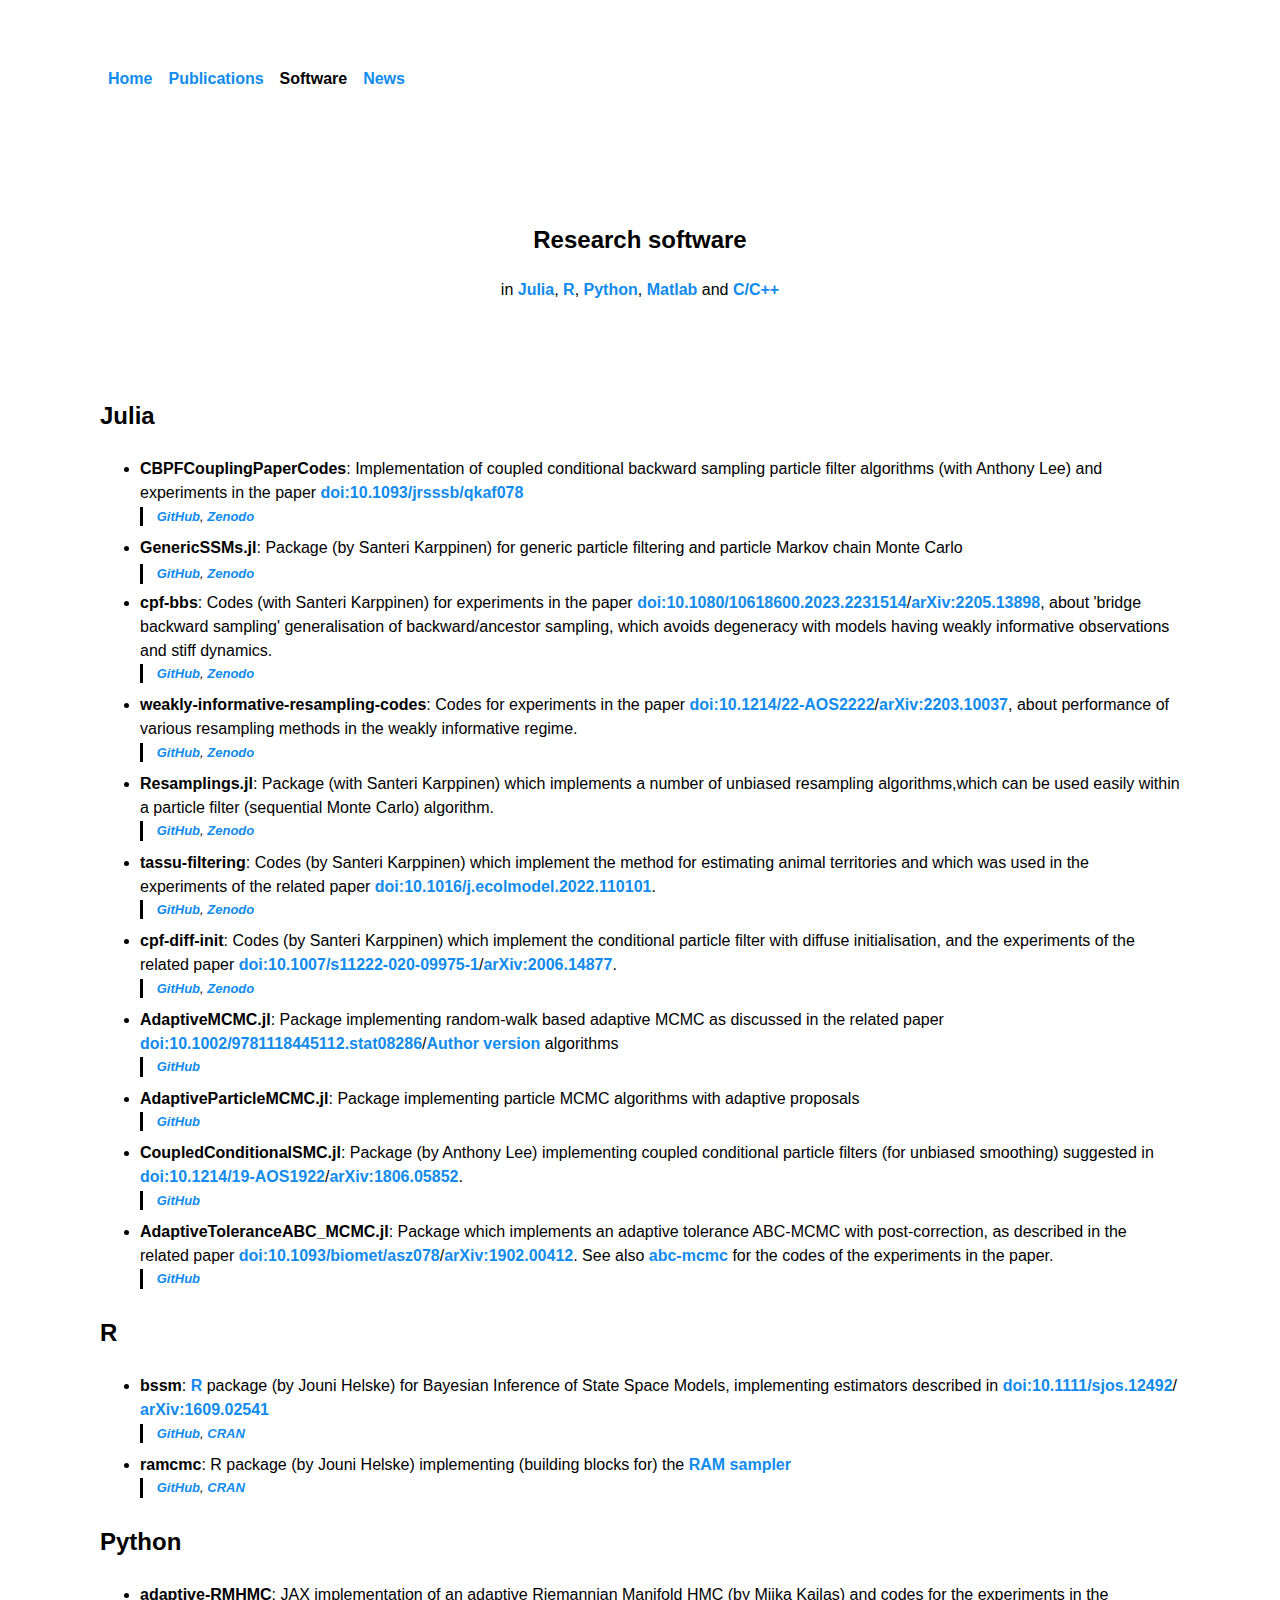
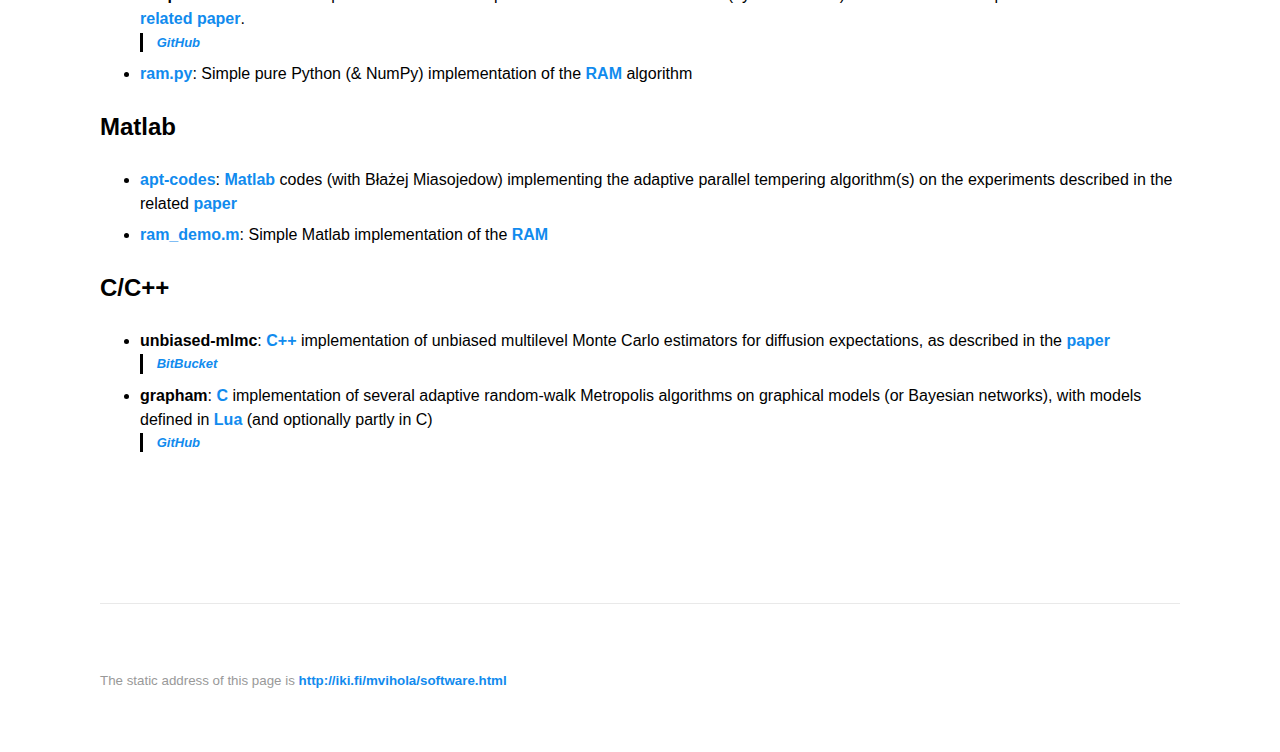
<file: software.html>
<!DOCTYPE html>
<html lang="en">

<head>
    <link rel="stylesheet" href="mvp.css">
    <link rel="stylesheet" href="my.css">

    <meta charset="utf-8">
    <meta name="viewport" content="width=device-width, initial-scale=1.0">

    <title>Matti Vihola - Software</title>
</head>

<body>

<header>
        <nav>
            <ul>
            <li> <a href="index.html">Home</a>
         <li> <a href="publications.html">Publications</a>
         <li> Software
        <li> <a href="news.html">News</a>
        </ul>
        </nav>
        <h2>Research software</h2>
        <p>in <a href="#julia">Julia</a>,
            <a href="#r">R</a>,
            <a href="#python">Python</a>,
            <a href="#matlab">Matlab</a> and 
            <a href="#c">C/C++</a></p>
    </header>

<main>

<article id="julia">
<h2>Julia</h2>
<ul>
  <li>
    <strong>CBPFCouplingPaperCodes</strong>: Implementation of coupled conditional backward sampling particle filter algorithms (with Anthony Lee) and experiments in the paper <a href="https://doi.org/10.1093/jrsssb/qkaf078">doi:10.1093/jrsssb/qkaf078</a>
    <div class="preprint">
    <a href="https://github.com/mvihola/CBPFCouplingPaperCodes">GitHub</a>, <a href="https://doi.org/10.5281/zenodo.17660396">Zenodo</a>
    </div>
  </li>
  <li>
    <strong>GenericSSMs.jl</strong>: Package (by Santeri Karppinen) for generic particle filtering and particle Markov chain Monte Carlo
  </li>
    <div class="preprint">
      <a href="https://github.com/skarppinen/GenericSSMs.jl">GitHub</a>, <a href="https://doi.org/10.5281/zenodo.17288722">Zenodo</a>
    </div>
  <li>
    <strong>cpf-bbs</strong>: Codes (with Santeri Karppinen) for experiments in the paper <a href="https://doi.org/10.1080/10618600.2023.2231514">doi:10.1080/10618600.2023.2231514</a>/<a href="https://arxiv.org/abs/2205.13898">arXiv:2205.13898</a>, about 'bridge backward sampling' generalisation of backward/ancestor sampling, which avoids degeneracy with models having weakly informative observations and stiff dynamics.
    <div class="preprint">
       <a href="https://github.com/skarppinen/cpf-bbs">GitHub</a>, <a href="https://doi.org/10.5281/zenodo.17288780">Zenodo</a>
    </div>
  </li>
  <li>
    <strong>weakly-informative-resampling-codes</strong>: Codes for experiments  in the paper <a href="https://doi.org/10.1214/22-AOS2222">doi:10.1214/22-AOS2222</a>/<a href="https://arxiv.org/abs/2203.10037">arXiv:2203.10037</a>, about performance of various resampling methods in the weakly informative regime.
    <div class="preprint">
      <a href="https://github.com/mvihola/weakly-informative-resampling-codes">GitHub</a>, <a href="https://doi.org/10.5281/zenodo.17285160">Zenodo</a>
    </div>
  </li>
  <li><strong>Resamplings.jl</strong>: Package (with Santeri Karppinen) which implements a number of unbiased resampling algorithms,which can be used easily within a particle filter (sequential Monte Carlo) algorithm.
    <div class="preprint">
    <a href="https://github.com/skarppinen/Resamplings.jl">GitHub</a>,
    <a href="https://doi.org/10.5281/zenodo.17288763">Zenodo</a>
    </div>
  </li>
  <li>
    <strong>tassu-filtering</strong>: Codes (by Santeri Karppinen) which implement the method for estimating animal territories and which was used in the experiments of the related paper <a href="https://doi.org/10.1016/j.ecolmodel.2022.110101">doi:10.1016/j.ecolmodel.2022.110101</a>.
    <div class="preprint">
    <a href="https://github.com/skarppinen/tassu-filtering">GitHub</a>,
    <a href="https://doi.org/10.5281/zenodo.17288834">Zenodo</a>
    </div>
  </li>
<li><strong>cpf-diff-init</strong>: Codes (by Santeri Karppinen) which implement the conditional
particle filter with diffuse initialisation, and the experiments of 
the related paper <a href="https://doi.org/10.1007/s11222-020-09975-1">doi:10.1007/s11222-020-09975-1</a>/<a
href="https://arxiv.org/abs/2006.14877">arXiv:2006.14877</a>.
    <div class="preprint">
      <a href="https://github.com/skarppinen/cpf-diff-init">GitHub</a>, <a href="https://doi.org/10.5281/zenodo.17288824">Zenodo</a>
    </div>
</li>
<li><strong>AdaptiveMCMC.jl</strong>: Package implementing random-walk based adaptive MCMC as discussed in the related paper <a href="https://doi.org/10.1002/9781118445112.stat08286">doi:10.1002/9781118445112.stat08286</a>/<a href="https://jyx.jyu.fi/handle/123456789/97466">Author version</a>
algorithms
<div class="preprint">
<a href="https://github.com/mvihola/AdaptiveMCMC.jl">GitHub</a>
</div>
</li>
<li><strong>AdaptiveParticleMCMC.jl</strong>: Package implementing particle MCMC algorithms with adaptive
proposals
<div class="preprint">
  <a href="https://github.com/mvihola/AdaptiveParticleMCMC.jl">GitHub</a>
</div>
</li>
<li><strong>CoupledConditionalSMC.jl</strong>: Package (by Anthony Lee)
implementing coupled conditional particle filters (for unbiased smoothing)
suggested in <a href="https://doi.org/10.1214/19-AOS1922">doi:10.1214/19-AOS1922</a>/<a
href="https://arxiv.org/abs/1806.05852">arXiv:1806.05852</a>.
<div class="preprint">
  <a href="https://github.com/awllee/CoupledConditionalSMC.jl">GitHub</a>
</div>
</li>
<li><strong>AdaptiveToleranceABC_MCMC.jl</strong>: Package which implements an adaptive tolerance ABC-MCMC with
  post-correction, as described in the related paper
  <a
href="https://doi.org/10.1093/biomet/asz078">doi:10.1093/biomet/asz078</a>/<a
href="https://arxiv.org/abs/1902.00412">arXiv:1902.00412</a>. See also
<a
href="https://bitbucket.org/mvihola/abc-mcmc/src/master/">abc-mcmc</a>
for the codes of the experiments in the paper.
<div class="preprint">
  <a href="https://github.com/mvihola/AdaptiveToleranceABC_MCMC.jl">GitHub</a>
</div>
</li>
</ul>
</article>

<article id="r">
<h2>R</h2>
<ul>
  <li><strong>bssm</strong>: <a href="https://www.r-project.org/">R</a> package (by Jouni Helske) for Bayesian Inference of State Space Models, implementing estimators described in <a href="https://doi.org/10.1111/sjos.12492">doi:10.1111/sjos.12492</a>/<a href="http://arxiv.org/abs/1609.02541">arXiv:1609.02541</a>
<div class="preprint">
  <a href="https://github.com/helske/bssm">GitHub</a>,
  <a href="https://doi.org/10.32614/CRAN.package.bssm">CRAN</a>
</div>
  <li><strong>ramcmc</strong>: R package (by Jouni Helske) implementing (building blocks for) the <a href="http://dx.doi.org/10.1007/s11222-011-9269-5">RAM sampler</a>
<div class="preprint">
  <a href="https://github.com/helske/ramcmc">GitHub</a>,
  <a href="https://doi.org/10.32614/CRAN.package.ramcmc">CRAN</a>
</div>
</ul>
</article>

<article id="python">
<h2>Python</h2>
<ul>
  <li><strong>adaptive-RMHMC</strong>: JAX implementation of an adaptive Riemannian Manifold HMC (by Miika Kailas) and codes for the experiments in the <a href="https://arxiv.org/abs/2604.09832">related paper</a>.
    <div class="preprint">
      <a href="https://github.com/MKailas/adaptive-RMHMC">GitHub</a>
    </div>
    </li>
<li><a href="ram.py">ram.py</a>: Simple pure Python (&amp; NumPy) implementation of the
<a href="http://dx.doi.org/10.1007/s11222-011-9269-5">RAM</a> algorithm
</ul>
</article>

<article id="matlab">
<h2>Matlab</h2>
<ul>
  <li><a href="apt-codes.zip">apt-codes</a>: <a href="https://www.mathworks.com/products/matlab.html">Matlab</a> codes (with Błażej Miasojedow) implementing the adaptive parallel tempering algorithm(s) on the experiments described in the related <a href="http://dx.doi.org/10.1080/10618600.2013.778779">paper</a>
  <li><a href="ram_demo.m">ram_demo.m</a>: Simple Matlab implementation of the <a
href="http://dx.doi.org/10.1007/s11222-011-9269-5">RAM</a>
</ul>
</article>

<article id="c">
<h2>C/C++</h2>

<ul>
  <li><strong>unbiased-mlmc</strong>: <a href="https://en.wikipedia.org/wiki/C%2B%2B">C++</a> implementation of unbiased multilevel Monte Carlo estimators for diffusion expectations, as described in the <a href="https://doi.org/10.1287/opre.2017.1670">paper</a>
<div class="preprint">
    <a href="https://bitbucket.org/mvihola/unbiased-mlmc">BitBucket</a>
</div>
</li>
<li><strong>grapham</strong>: <a href="https://en.wikipedia.org/wiki/C_(programming_language)">C</a>
implementation of several adaptive random-walk Metropolis
algorithms on graphical models (or Bayesian networks), with models
defined in <a href="https://www.lua.org/">Lua</a>
(and optionally partly in C)
<div class="preprint">
<a href="https://github.com/mvihola/grapham">GitHub</a>
</div>
</li>
</ul>

</article>

</main>

<footer>
   <hr>
<p>
<small>The static address of this page is
  <a href="http://iki.fi/mvihola/software.html">http://iki.fi/mvihola/software.html</a>
</small>
</p>

</footer>


</body>
</html>
</file>
<file: mvp.css>
/* MVP.css v1.7.3 - https://github.com/andybrewer/mvp */

:root {
    --border-radius: 5px;
    --box-shadow: 2px 2px 10px;
    --color: #118bee;
    --color-accent: #118bee15;
    --color-bg: #fff;
    --color-bg-secondary: #e9e9e9;
    --color-secondary: #920de9;
    --color-secondary-accent: #920de90b;
    --color-shadow: #f4f4f4;
    --color-text: #000;
    --color-text-secondary: #999;
    --font-family: -apple-system, BlinkMacSystemFont, "Segoe UI", Roboto, Oxygen-Sans, Ubuntu, Cantarell, "Helvetica Neue", sans-serif;
    --hover-brightness: 1.2;
    --justify-important: center;
    --justify-normal: left;
    --line-height: 1.5;
    --width-card: 285px;
    --width-card-medium: 460px;
    --width-card-wide: 800px;
    --width-content: 1080px;
}

@media (prefers-color-scheme: dark) {
    :root {
        --color: #0097fc;
        --color-accent: #0097fc4f;
        --color-bg: #333;
        --color-bg-secondary: #555;
        --color-secondary: #e20de9;
        --color-secondary-accent: #e20de94f;
        --color-shadow: #bbbbbb20;
        --color-text: #f7f7f7;
        --color-text-secondary: #aaa;
    }
}
/* Layout */

article aside {
    background: var(--color-secondary-accent);
    border-left: 4px solid var(--color-secondary);
    padding: 0.01rem 0.8rem;
}

body {
    background: var(--color-bg);
    color: var(--color-text);
    font-family: var(--font-family);
    line-height: var(--line-height);
    margin: 0;
    overflow-x: hidden;
    padding: 1rem 0;
}

footer,
header,
main {
    margin: 0 auto;
    max-width: var(--width-content);
    padding: 2rem 1rem;
}

hr {
    background-color: var(--color-bg-secondary);
    border: none;
    height: 1px;
    margin: 4rem 0;
    width: 100%;
}

section {
    display: flex;
    flex-wrap: wrap;
    justify-content: var(--justify-important);
}

section img,
article img {
    max-width: 100%;
}

section pre {
    overflow: auto;
}

section aside {
    border: 1px solid var(--color-bg-secondary);
    border-radius: var(--border-radius);
    box-shadow: var(--box-shadow) var(--color-shadow);
    margin: 1rem;
    padding: 1.25rem;
    width: var(--width-card);
}

section aside:hover {
    box-shadow: var(--box-shadow) var(--color-bg-secondary);
}

[hidden] {
    display: none;
}

/* Headers */
article header,
div header,
main header {
    padding-top: 0;
}

header {
    text-align: var(--justify-important);
}

header a b,
header a em,
header a i,
header a strong {
    margin-left: 0.5rem;
    margin-right: 0.5rem;
}

header nav img {
    margin: 1rem 0;
}

section header {
    padding-top: 0;
    width: 100%;
}

/* Nav */
nav {
    align-items: center;
    display: flex;
    font-weight: bold;
    justify-content: space-between;
    margin-bottom: 7rem;
}

nav ul {
    list-style: none;
    padding: 0;
}

nav ul li {
    display: inline-block;
    margin: 0 0.5rem;
    position: relative;
    text-align: left;
}

/* Nav Dropdown */
nav ul li:hover ul {
    display: block;
}

nav ul li ul {
    background: var(--color-bg);
    border: 1px solid var(--color-bg-secondary);
    border-radius: var(--border-radius);
    box-shadow: var(--box-shadow) var(--color-shadow);
    display: none;
    height: auto;
    left: -2px;
    padding: .5rem 1rem;
    position: absolute;
    top: 1.7rem;
    white-space: nowrap;
    width: auto;
    z-index: 1;
}

nav ul li ul::before {
    /* fill gap above to make mousing over them easier */
    content: "";
    position: absolute;
    left: 0;
    right: 0;
    top: -0.5rem;
    height: 0.5rem;
}

nav ul li ul li,
nav ul li ul li a {
    display: block;
}

/* Typography */
code,
samp {
    background-color: var(--color-accent);
    border-radius: var(--border-radius);
    color: var(--color-text);
    display: inline-block;
    margin: 0 0.1rem;
    padding: 0 0.5rem;
}

details {
    margin: 1.3rem 0;
}

details summary {
    font-weight: bold;
    cursor: pointer;
}

h1,
h2,
h3,
h4,
h5,
h6 {
    line-height: var(--line-height);
}

mark {
    padding: 0.1rem;
}

ol li,
ul li {
    padding: 0.2rem 0;
}

p {
    margin: 0.75rem 0;
    padding: 0;
}

pre {
    margin: 1rem 0;
    max-width: var(--width-card-wide);
    padding: 1rem 0;
}

pre code,
pre samp {
    display: block;
    max-width: var(--width-card-wide);
    padding: 0.5rem 2rem;
    white-space: pre-wrap;
}

small {
    color: var(--color-text-secondary);
}

sup {
    background-color: var(--color-secondary);
    border-radius: var(--border-radius);
    color: var(--color-bg);
    font-size: xx-small;
    font-weight: bold;
    margin: 0.2rem;
    padding: 0.2rem 0.3rem;
    position: relative;
    top: -2px;
}

/* Links */
a {
    color: var(--color);
    display: inline-block;
    font-weight: bold;
    text-decoration: none;
}

a:hover {
    filter: brightness(var(--hover-brightness));
    text-decoration: underline;
}

a b,
a em,
a i,
a strong,
button {
    border-radius: var(--border-radius);
    display: inline-block;
    font-size: medium;
    font-weight: bold;
    line-height: var(--line-height);
    margin: 0.5rem 0;
    padding: 1rem 2rem;
}

button {
    font-family: var(--font-family);
}

button:hover {
    cursor: pointer;
    filter: brightness(var(--hover-brightness));
}

a b,
a strong,
button {
    background-color: var(--color);
    border: 2px solid var(--color);
    color: var(--color-bg);
}

a em,
a i {
    border: 2px solid var(--color);
    border-radius: var(--border-radius);
    color: var(--color);
    display: inline-block;
    padding: 1rem 2rem;
}

article aside a {
    color: var(--color-secondary);
}

/* Images */
figure {
    margin: 0;
    padding: 0;
}

figure img {
    max-width: 100%;
}

figure figcaption {
    color: var(--color-text-secondary);
}

/* Forms */

button:disabled,
input:disabled {
    background: var(--color-bg-secondary);
    border-color: var(--color-bg-secondary);
    color: var(--color-text-secondary);
    cursor: not-allowed;
}

button[disabled]:hover {
    filter: none;
}

form {
    border: 1px solid var(--color-bg-secondary);
    border-radius: var(--border-radius);
    box-shadow: var(--box-shadow) var(--color-shadow);
    display: block;
    max-width: var(--width-card-wide);
    min-width: var(--width-card);
    padding: 1.5rem;
    text-align: var(--justify-normal);
}

form header {
    margin: 1.5rem 0;
    padding: 1.5rem 0;
}

input,
label,
select,
textarea {
    display: block;
    font-size: inherit;
    max-width: var(--width-card-wide);
}

input[type="checkbox"],
input[type="radio"] {
    display: inline-block;
}

input[type="checkbox"]+label,
input[type="radio"]+label {
    display: inline-block;
    font-weight: normal;
    position: relative;
    top: 1px;
}

input,
select,
textarea {
    border: 1px solid var(--color-bg-secondary);
    border-radius: var(--border-radius);
    margin-bottom: 1rem;
    padding: 0.4rem 0.8rem;
}

input[readonly],
textarea[readonly] {
    background-color: var(--color-bg-secondary);
}

label {
    font-weight: bold;
    margin-bottom: 0.2rem;
}

/* Tables */
table {
    border: 1px solid var(--color-bg-secondary);
    border-radius: var(--border-radius);
    border-spacing: 0;
    display: inline-block;
    max-width: 100%;
    overflow-x: auto;
    padding: 0;
    white-space: nowrap;
}

table td,
table th,
table tr {
    padding: 0.4rem 0.8rem;
    text-align: var(--justify-important);
}

table thead {
    background-color: var(--color);
    border-collapse: collapse;
    border-radius: var(--border-radius);
    color: var(--color-bg);
    margin: 0;
    padding: 0;
}

table thead th:first-child {
    border-top-left-radius: var(--border-radius);
}

table thead th:last-child {
    border-top-right-radius: var(--border-radius);
}

table thead th:first-child,
table tr td:first-child {
    text-align: var(--justify-normal);
}

table tr:nth-child(even) {
    background-color: var(--color-accent);
}

/* Quotes */
blockquote {
    display: block;
    font-size: x-large;
    line-height: var(--line-height);
    margin: 1rem auto;
    max-width: var(--width-card-medium);
    padding: 1.5rem 1rem;
    text-align: var(--justify-important);
}

blockquote footer {
    color: var(--color-text-secondary);
    display: block;
    font-size: small;
    line-height: var(--line-height);
    padding: 1.5rem 0;
}
</file>
<file: my.css>
div.preprint {
  font-style: italic;
  padding-left: 2ex;
  margin-bottom: 0.5ex;
  margin-top: 0.2ex;
  font-size: small; 
  border-style: none none none solid;
}

div.float {
    float: right;
    width: 160px;
    height: 160px;
    position: relative;
    -webkit-border-radius: 80px;
    -moz-border-radius: 80px;
    overflow:hidden;
}

.my-picture {
  display: block;
  margin: 0 auto;
  height: auto;
  width: 100%;
}
</file>
<file: grapham/grapham.css>
BODY  { 
  font-family: sans-serif;
  color: black;
  background: #f0f0f0;
}

div.content {
  z-index: 1;
  padding: 0pt;
  margin: 0pt;
}

div.head {
  padding-left: 0pt;
  margin-top: 0pt;
  margin-bottom: 0pt;
  padding-top: 2pt;
  padding-bottom: 0px;
}

span.name {
  font-variant: small-caps;
  letter-spacing: normal;
  display: inline;
  margin-right: 0pt;
}


div.main {
  padding: 1ex;
  border-style: solid none solid none;
  border-width: 1.5pt;
  border-color: DimGrey;
  width: 100%;
  padding-left: 0pt;
  padding-right: 0pt;
  background: white;
  padding-top: 1.5em;
 }

div.links {
  padding-top: 1.5ex;
  padding-left: 1ex;
  font-size: large;
  font-family: sans-serif;
  letter-spacing: 0.1ex;
  font-weight: normal;
  margin-top: 0px;
  margin-bottom: 0px;
  padding-bottom: 0.5ex;
}

div.links a {
  padding-left: 1ex;
  padding-right: 1ex;
  padding-top: 0.4ex;
  padding-bottom: 2pt;
  margin-bottom: 0.2ex;
}

div.links a.current {
  color: black;
  text-decoration: none;
}

div.bottom { margin-top: 1ex; }

div.thumb {
  margin-left: 0px; margin-right: 0px;
  display: inline;
}

div.thumb a {
  color: black;
}

div.thumbs {
  text-align: left;
  margin-left: 12pt;
  margin-bottom: 12pt;
  margin-right: 12pt;
}

div.thumbs img {
  margin: 1ex;
  border-style: solid;
  border-width: 1px;
}

div.preprint {
  font-style: italic;
  padding-left: 2ex;
  padding-bottom: 0.5ex;
}

A { text-decoration: none; }
A:hover { text-decoration: underline; }

h1 { /*letter-spacing: 0.3ex;*/
  padding-left: 12pt;
  font-size: large;
  font-family: serif;
  text-decoration: none;
  font-weight: bold;
}

h2 { 
  letter-spacing: 0.2ex;
  padding-left: 12pt;
  font-size: medium;
}

h1.title { 
  display: none;
}

div.head h1 {
  text-decoration: none;
  font-size: x-large;
}

p { text-align: justify; margin: 12pt; }

p.lastmodified { font-style: oblique; font-size: small; text-align: right }

p.linkas { font-size: small; text-align: right; }

p.comment {
  font-size: small;
  margin-top: 0px;
  margin-left: 2em;
  border-style: none;
  margin-bottom: 0.3ex;
}

p.copyrightnotice {
  font-size: x-small;
  border-top: solid;
  border-width: 1px;
  padding-top: 1ex;
  margin-top: 18pt;
  color: #444;
}


ul {
  margin-right: 12pt;
  margin-bottom: 12pt;
}

ul ul {
  margin-bottom: 0pt;
}

span.author { }
span.booktitle { font-style: oblique }
span.dateread { font-size: small }
span.ranta { font-weight: bold }
span.date { font-size: small }

img.float {
  float: right;
  border: solid;
  border-width: 1px;
  margin: 2em;
}

address {
  font-style: normal;
  margin-left: 2em;
}

/* dd { text-align: justify } */
</file>
